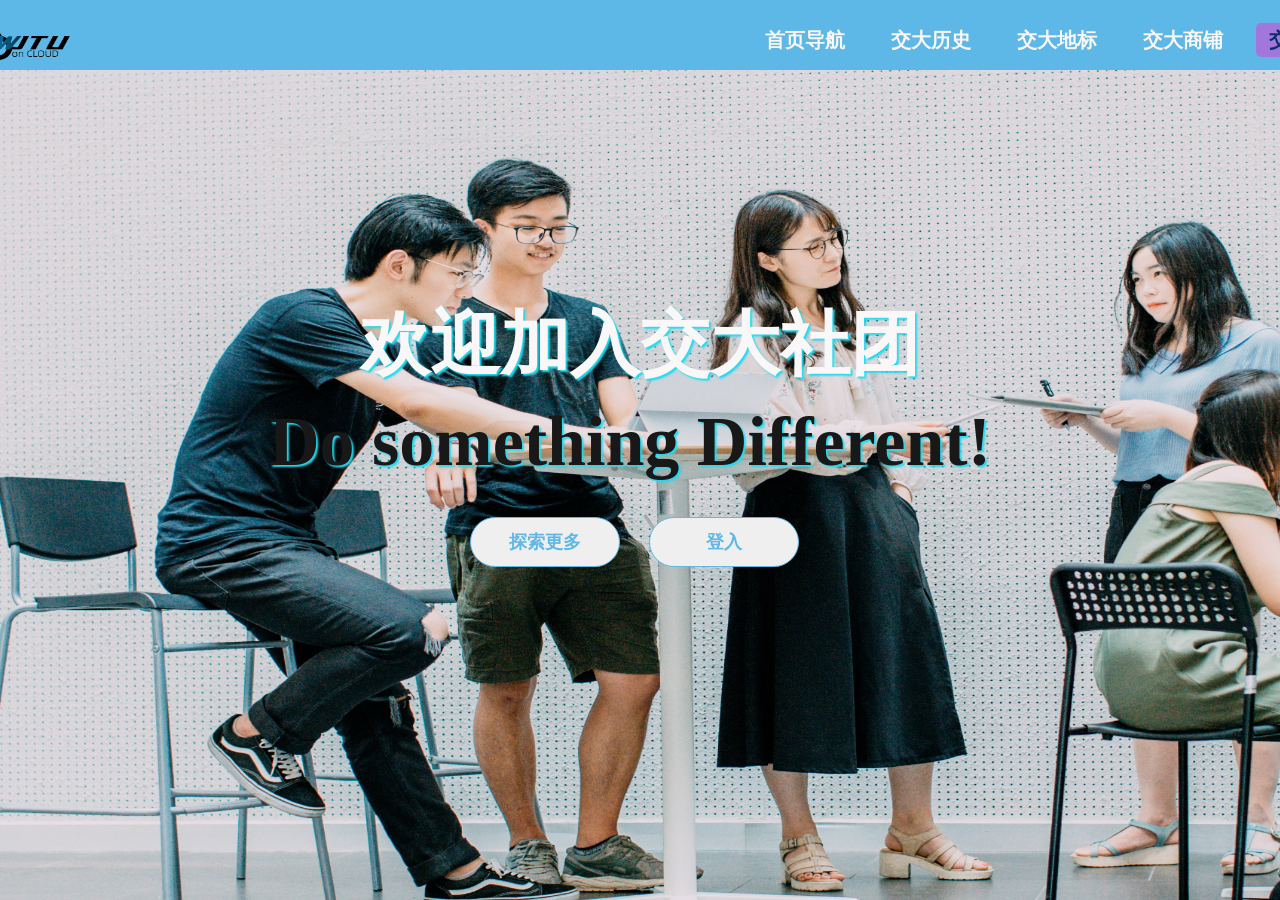
<file: 交大社团/index.html>
<!DOCTYPE html>
<html lang="zh">
<head>
  <meta charset="UTF-8">
  <title>交大社团</title>
  <link rel="stylesheet" href="./css/style.css">
</head>
  <body>
  <div class="max">
    <div class="wrapper">
      <nav class="navbar">
        <img class="logo" src="img/swjtu_logo_1.1_sm.png" alt="云上交大图标">
        <ul>
          <li><a  href="#">首页导航</a></li>
          <li><a href="#">交大历史</a></li>
          <li><a href="#">交大地标</a></li>
          <li><a href="#">交大商铺</a></li>
          <li><a class="active" href="#">交大社团</a></li>
        </ul>
      </nav>
      <div class="center">
        <h1>
          欢迎加入交大社团
        </h1>
        <h2>
          Do something Different!
        </h2>
        <div class="buttons">

          <button onclick="window.location.href=('index2.html')">

            探索更多

          </button>
          <button class="btn" onclick="window.location.href=('需要放登录界面的网页.html')">
            登入
          </button>
        </div>
      </div>
     </div>
     </div>
  </body>
</html>
</file>
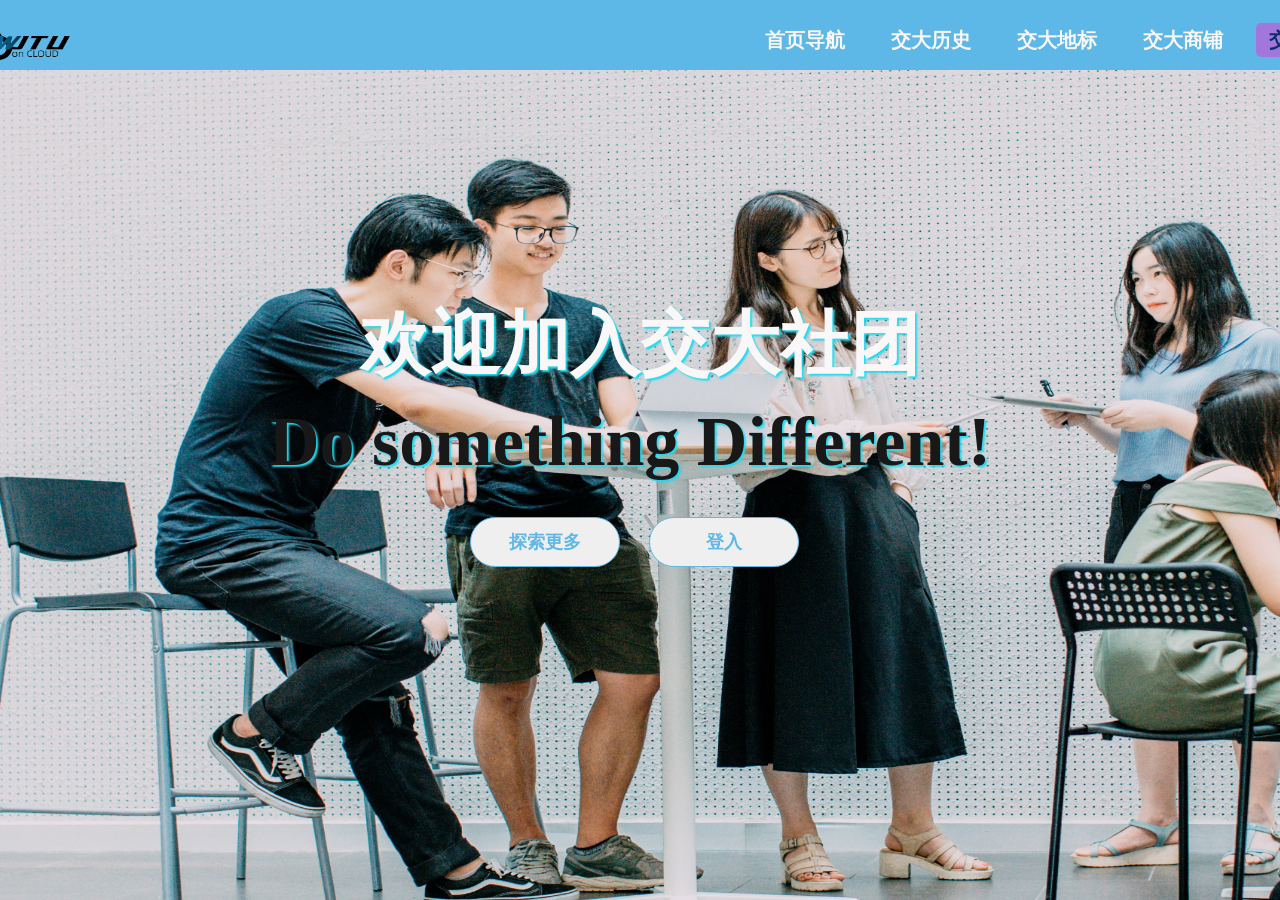
<file: 交大社团/index1.html>
<!DOCTYPE html>
<html lang="zh">
<head>
  <meta charset="UTF-8">
  <title>交大社团</title>
  <link rel="stylesheet" href="./css/style.css">
</head>
  <body>
  <div class="max">
    <div class="wrapper">
      <nav class="navbar">
        <img class="logo" src="img/swjtu_logo_1.1_sm.png" alt="云上交大图标">
        <ul>
          <li><a  href="#">首页导航</a></li>
          <li><a href="#">交大历史</a></li>
          <li><a href="#">交大地标</a></li>
          <li><a href="#">交大商铺</a></li>
          <li><a class="active" href="#">交大社团</a></li>
        </ul>
      </nav>
      <div class="center">
        <h1>
          欢迎加入交大社团
        </h1>
        <h2>
          Do something Different!
        </h2>
        <div class="buttons">

          <button onclick="window.location.href=('index2.html')">

            探索更多

          </button>
          <button class="btn" onclick="window.location.href=('登录&注册.html')">
            登入
          </button>
        </div>
      </div>
     </div>
     </div>
  </body>
</html>
</file>
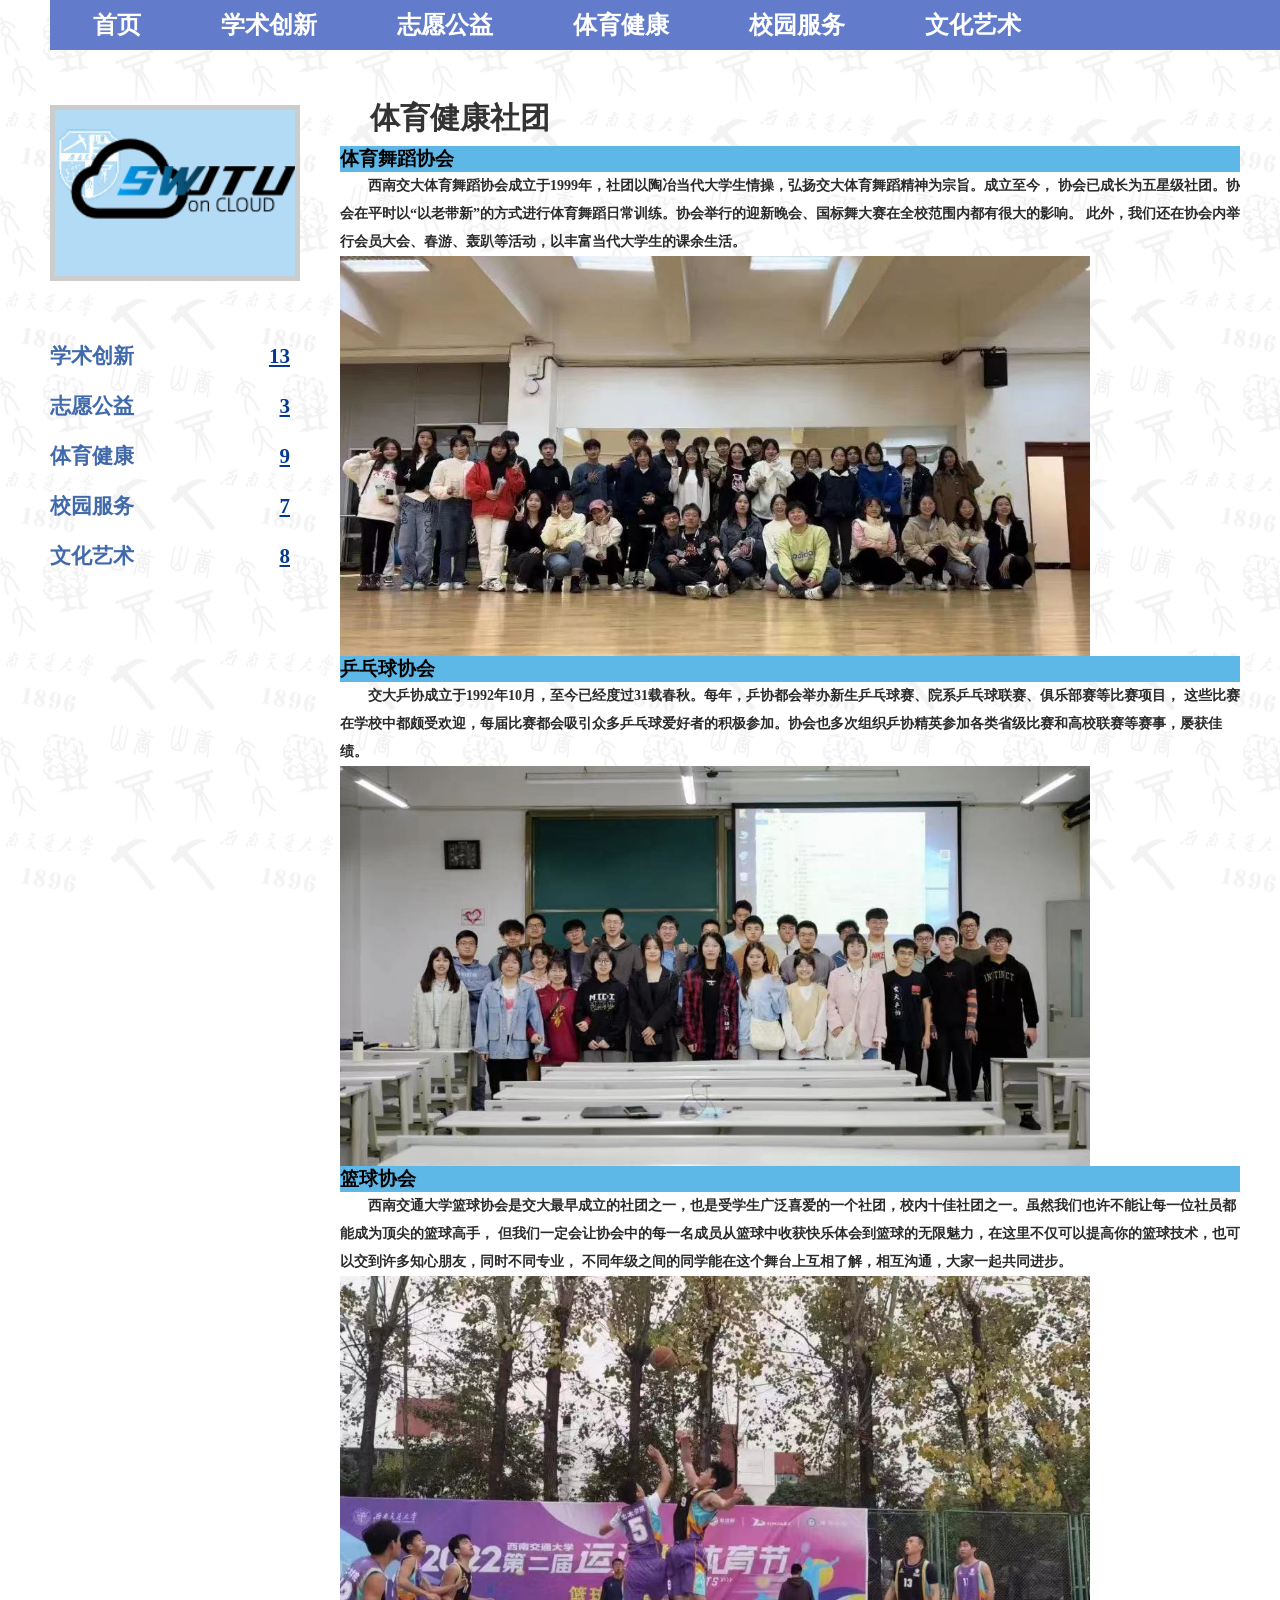
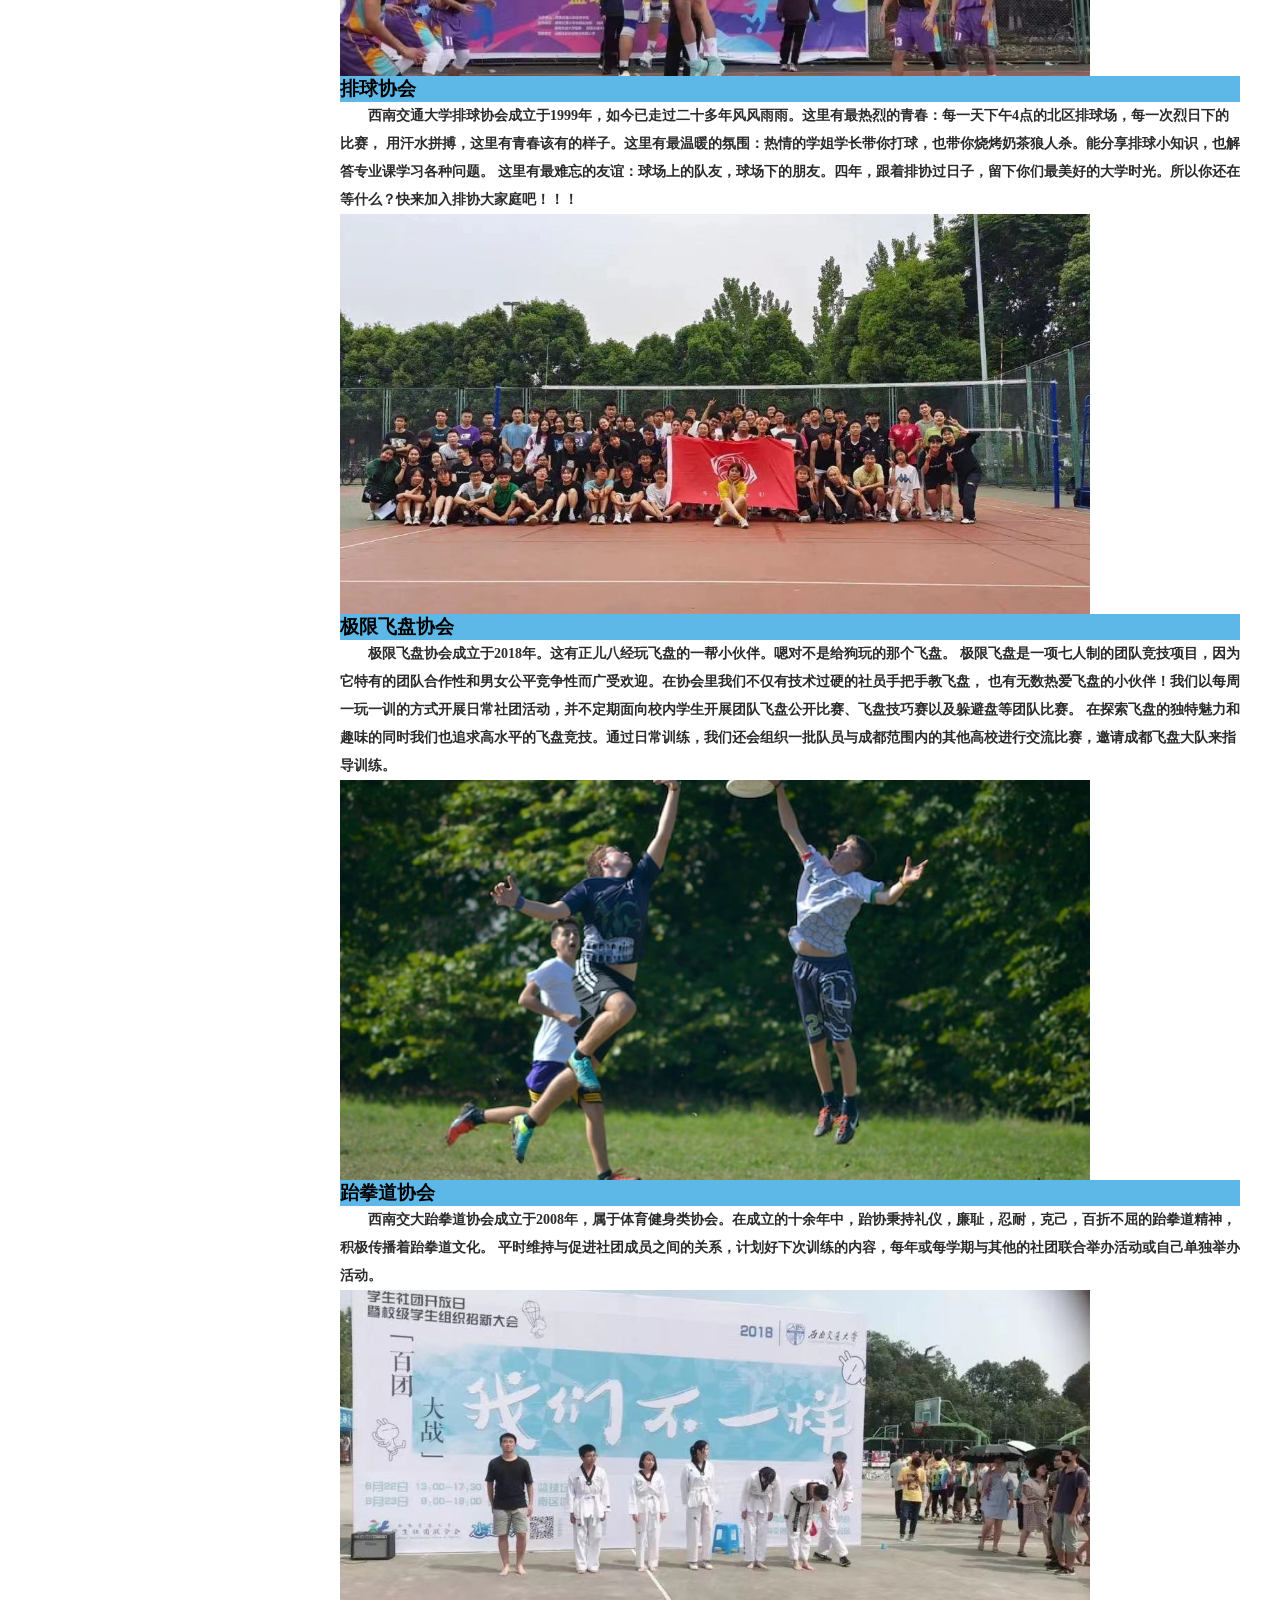
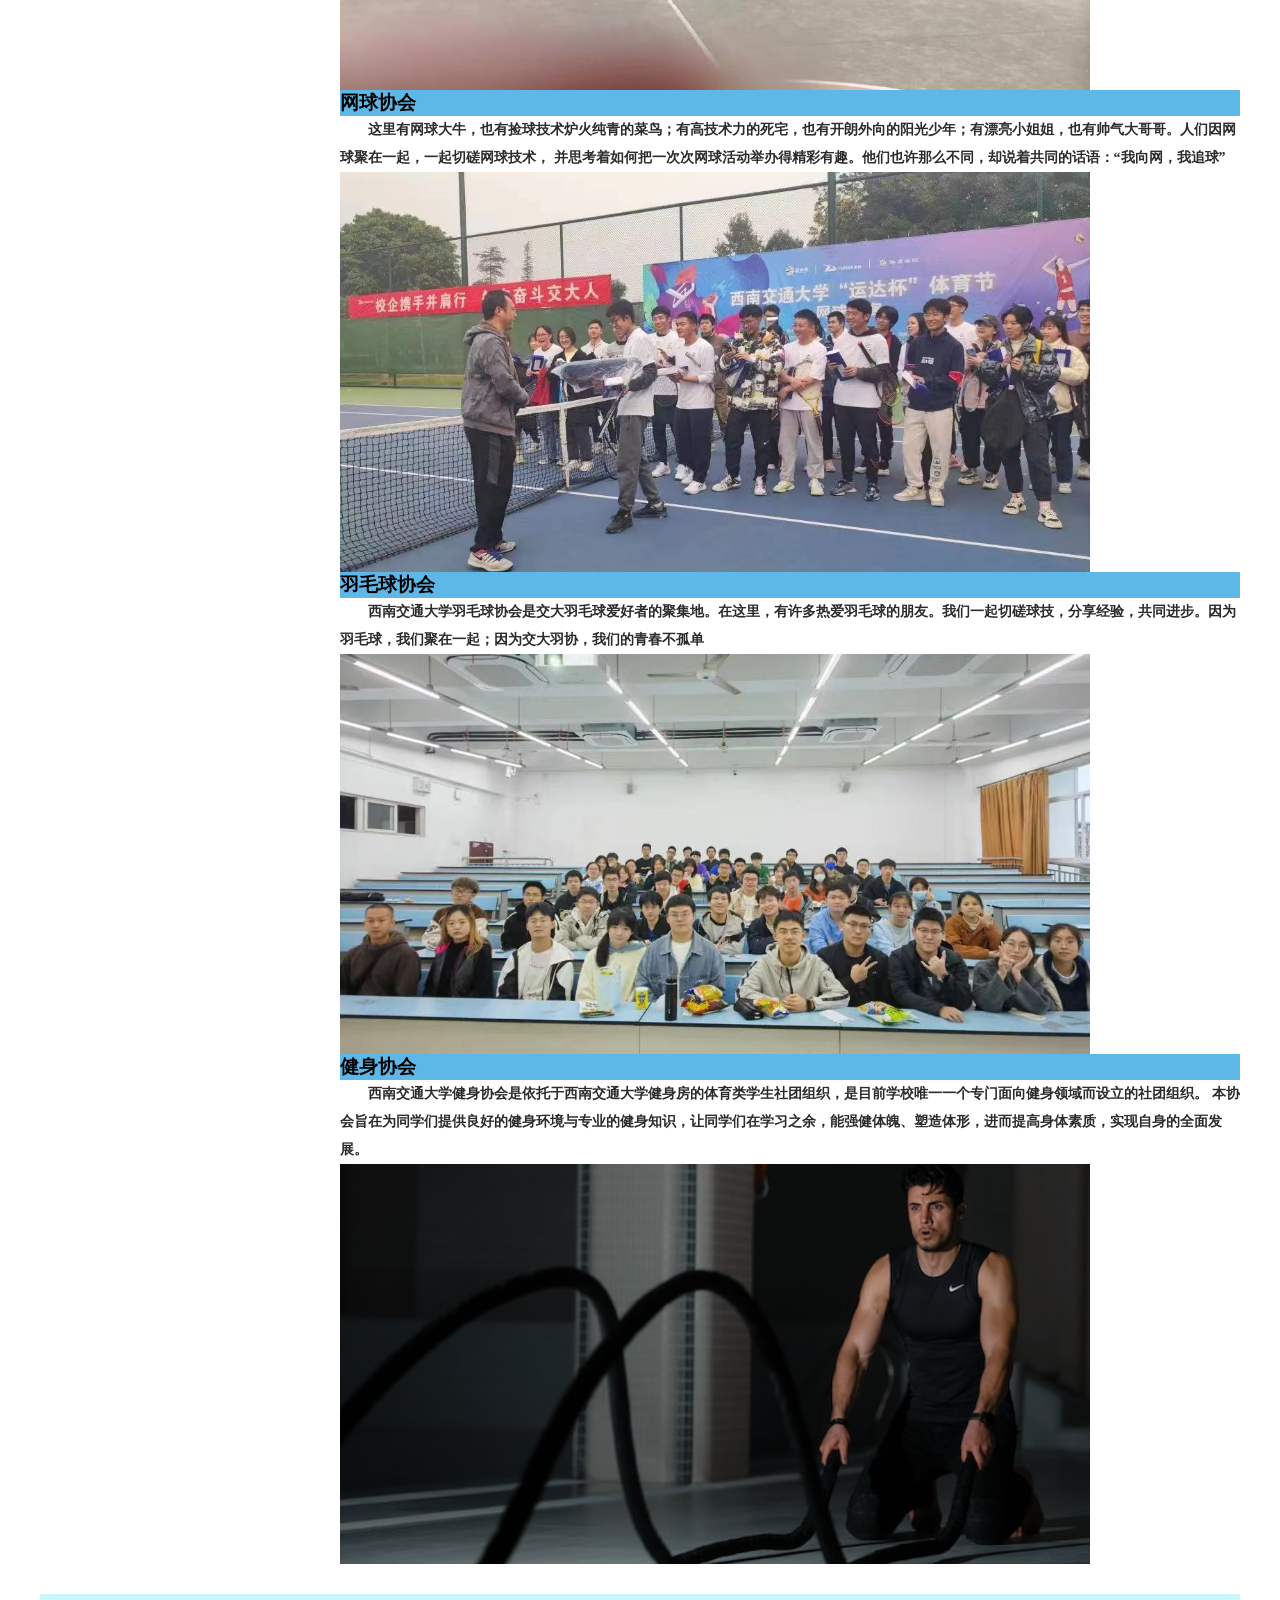
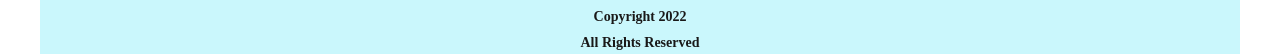
<file: 交大社团/tiyujiankang.html>
<!DOCTYPE html>
<html lang="en">
<head>
    <meta charset="UTF-8">
    <title>体育健康</title>
</head>
<body>
<link href="./css/css.css" rel="stylesheet" media="screen" type="text/css" />
<div class="con">
  <div class="head">

    <div class="nav">
      <ul>
        <li><a href="index1.html">首页 </a></li>
        <li><a href="index2.html">学术创新 </a></li>
        <li><a href="zhiyuangongyi.html">志愿公益 </a></li>
        <li><a href="tiyujiankang.html">体育健康 </a></li>
        <li><a href="xiaoyuanfuwu.html">校园服务 </a></li>
        <li><a href="wenhuayishu.html">文化艺术 </a></li>
      </ul>
    </div>
    <div class="clear"></div>
    <!------------------ end nav--------------------------->
    <div class="clear"></div>
  </div>
  <div class="clear"></div>
  <div class="main">
    <div class="left">
      <div class=" l1"><a href="#"><img src="./img/swjtu_logo_1.1_sm.png"  alt="图片"/></a></div>
      <div class="left_nav">
        <ul>
          <li><a href="index2.html">学术创新 </a><span><a href="index2.html">13 </a></span></li>
          <li><a href="zhiyuangongyi.html">志愿公益 </a><span><a href="zhiyuangongyi.html">3 </a></span></li>
          <li><a href="tiyujiankang.html">体育健康 </a><span><a href="tiyujiankang.html">9</a></span></li>
          <li><a href="xiaoyuanfuwu.html">校园服务 </a><span><a href="xiaoyuanfuwu.html">7</a></span></li>
          <li><a href="wenhuayishu.html">文化艺术 </a><span><a href="wenhuayishu.html">8</a></span></li>
        </ul>
      </div>
      <!------------------ end left_nav--------------------------->

    </div>
    <!------------------ end left--------------------------->
    <div class="right">
      <div class="right_des">
        <h1>体育健康社团</h1>
        <h3 class="pass"><strong>体育舞蹈协会</strong></h3>
        <p>西南交大体育舞蹈协会成立于1999年，社团以陶冶当代大学生情操，弘扬交大体育舞蹈精神为宗旨。成立至今，
          协会已成长为五星级社团。协会在平时以“以老带新”的方式进行体育舞蹈日常训练。协会举行的迎新晚会、国标舞大赛在全校范围内都有很大的影响。
          此外，我们还在协会内举行会员大会、春游、轰趴等活动，以丰富当代大学生的课余生活。</p>
        <div class="m10"><a href="#"><img src="./img/体育舞蹈协会.jpg"  alt="图片"/></a></div>
        <h3><strong>乒乓球协会</strong></h3>
        <p>交大乒协成立于1992年10月，至今已经度过31载春秋。每年，乒协都会举办新生乒乓球赛、院系乒乓球联赛、俱乐部赛等比赛项目，
          这些比赛在学校中都颇受欢迎，每届比赛都会吸引众多乒乓球爱好者的积极参加。协会也多次组织乒协精英参加各类省级比赛和高校联赛等赛事，屡获佳绩。</p>
        <div class="m10"><a href="#"><img src="./img/乒乓球协会.jpg"  alt="图片"/></a></div>
        <h3><strong>篮球协会</strong></h3>
        <p>西南交通大学篮球协会是交大最早成立的社团之一，也是受学生广泛喜爱的一个社团，校内十佳社团之一。虽然我们也许不能让每一位社员都能成为顶尖的篮球高手，
          但我们一定会让协会中的每一名成员从篮球中收获快乐体会到篮球的无限魅力，在这里不仅可以提高你的篮球技术，也可以交到许多知心朋友，同时不同专业，
          不同年级之间的同学能在这个舞台上互相了解，相互沟通，大家一起共同进步。</p>
        <div class="m10"><a href="#"><img src="./img/篮球协会.jpg"  alt="图片"/></a></div>
        <h3><strong>排球协会</strong></h3>
        <p>西南交通大学排球协会成立于1999年，如今已走过二十多年风风雨雨。这里有最热烈的青春：每一天下午4点的北区排球场，每一次烈日下的比赛，
          用汗水拼搏，这里有青春该有的样子。这里有最温暖的氛围：热情的学姐学长带你打球，也带你烧烤奶茶狼人杀。能分享排球小知识，也解答专业课学习各种问题。
          这里有最难忘的友谊：球场上的队友，球场下的朋友。四年，跟着排协过日子，留下你们最美好的大学时光。所以你还在等什么？快来加入排协大家庭吧！！！</p>
        <div class="m10"><a href="#"><img src="./img/排球协会.jpg"  alt="图片"/></a></div>
        <h3><strong>极限飞盘协会</strong></h3>
        <p>极限飞盘协会成立于2018年。这有正儿八经玩飞盘的一帮小伙伴。嗯对不是给狗玩的那个飞盘。
          极限飞盘是一项七人制的团队竞技项目，因为它特有的团队合作性和男女公平竞争性而广受欢迎。在协会里我们不仅有技术过硬的社员手把手教飞盘，
          也有无数热爱飞盘的小伙伴！我们以每周一玩一训的方式开展日常社团活动，并不定期面向校内学生开展团队飞盘公开比赛、飞盘技巧赛以及躲避盘等团队比赛。
          在探索飞盘的独特魅力和趣味的同时我们也追求高水平的飞盘竞技。通过日常训练，我们还会组织一批队员与成都范围内的其他高校进行交流比赛，邀请成都飞盘大队来指导训练。</p>
        <div class="m10"><a href="#"><img src="./img/极限飞盘协会.jpg"  alt="图片"/></a></div>
        <h3><strong>跆拳道协会</strong></h3>
        <p>西南交大跆拳道协会成立于2008年，属于体育健身类协会。在成立的十余年中，跆协秉持礼仪，廉耻，忍耐，克己，百折不屈的跆拳道精神，积极传播着跆拳道文化。
          平时维持与促进社团成员之间的关系，计划好下次训练的内容，每年或每学期与其他的社团联合举办活动或自己单独举办活动。</p>
        <div class="m10"><a href="#"><img src="./img/跆拳道协会.jpg"  alt="图片"/></a></div>
        <h3><strong>网球协会</strong></h3>
        <p>这里有网球大牛，也有捡球技术炉火纯青的菜鸟；有高技术力的死宅，也有开朗外向的阳光少年；有漂亮小姐姐，也有帅气大哥哥。人们因网球聚在一起，一起切磋网球技术，
          并思考着如何把一次次网球活动举办得精彩有趣。他们也许那么不同，却说着共同的话语：“我向网，我追球”</p>
        <div class="m10"><a href="#"><img src="./img/网球协会.jpg"  alt="图片"/></a></div>
        <h3><strong>羽毛球协会</strong></h3>
        <p>西南交通大学羽毛球协会是交大羽毛球爱好者的聚集地。在这里，有许多热爱羽毛球的朋友。我们一起切磋球技，分享经验，共同进步。因为羽毛球，我们聚在一起；因为交大羽协，我们的青春不孤单</p>
        <div class="m10"><a href="#"><img src="./img/羽毛球协会.jpg"  alt="图片"/></a></div>
        <h3><strong>健身协会</strong></h3>
        <p>西南交通大学健身协会是依托于西南交通大学健身房的体育类学生社团组织，是目前学校唯一一个专门面向健身领域而设立的社团组织。
          本协会旨在为同学们提供良好的健身环境与专业的健身知识，让同学们在学习之余，能强健体魄、塑造体形，进而提高身体素质，实现自身的全面发展。</p>
        <div class="m10"><a href="#"><img src="./img/健身协会.jpg"  alt="图片"/></a></div>


      </div>
      <!------------------ end article_nav--------------------------->
    </div>
    <!------------------ end right--------------------------->
    <div class="clear"></div>
  </div>
  <!------------------ end main--------------------------->
  <div class="clear"></div>
  <div class="foot">
    <p>Copyright 2022</p>
    <p>All Rights Reserved</p>
  </div>
</div>
</body>
</html>
</file>
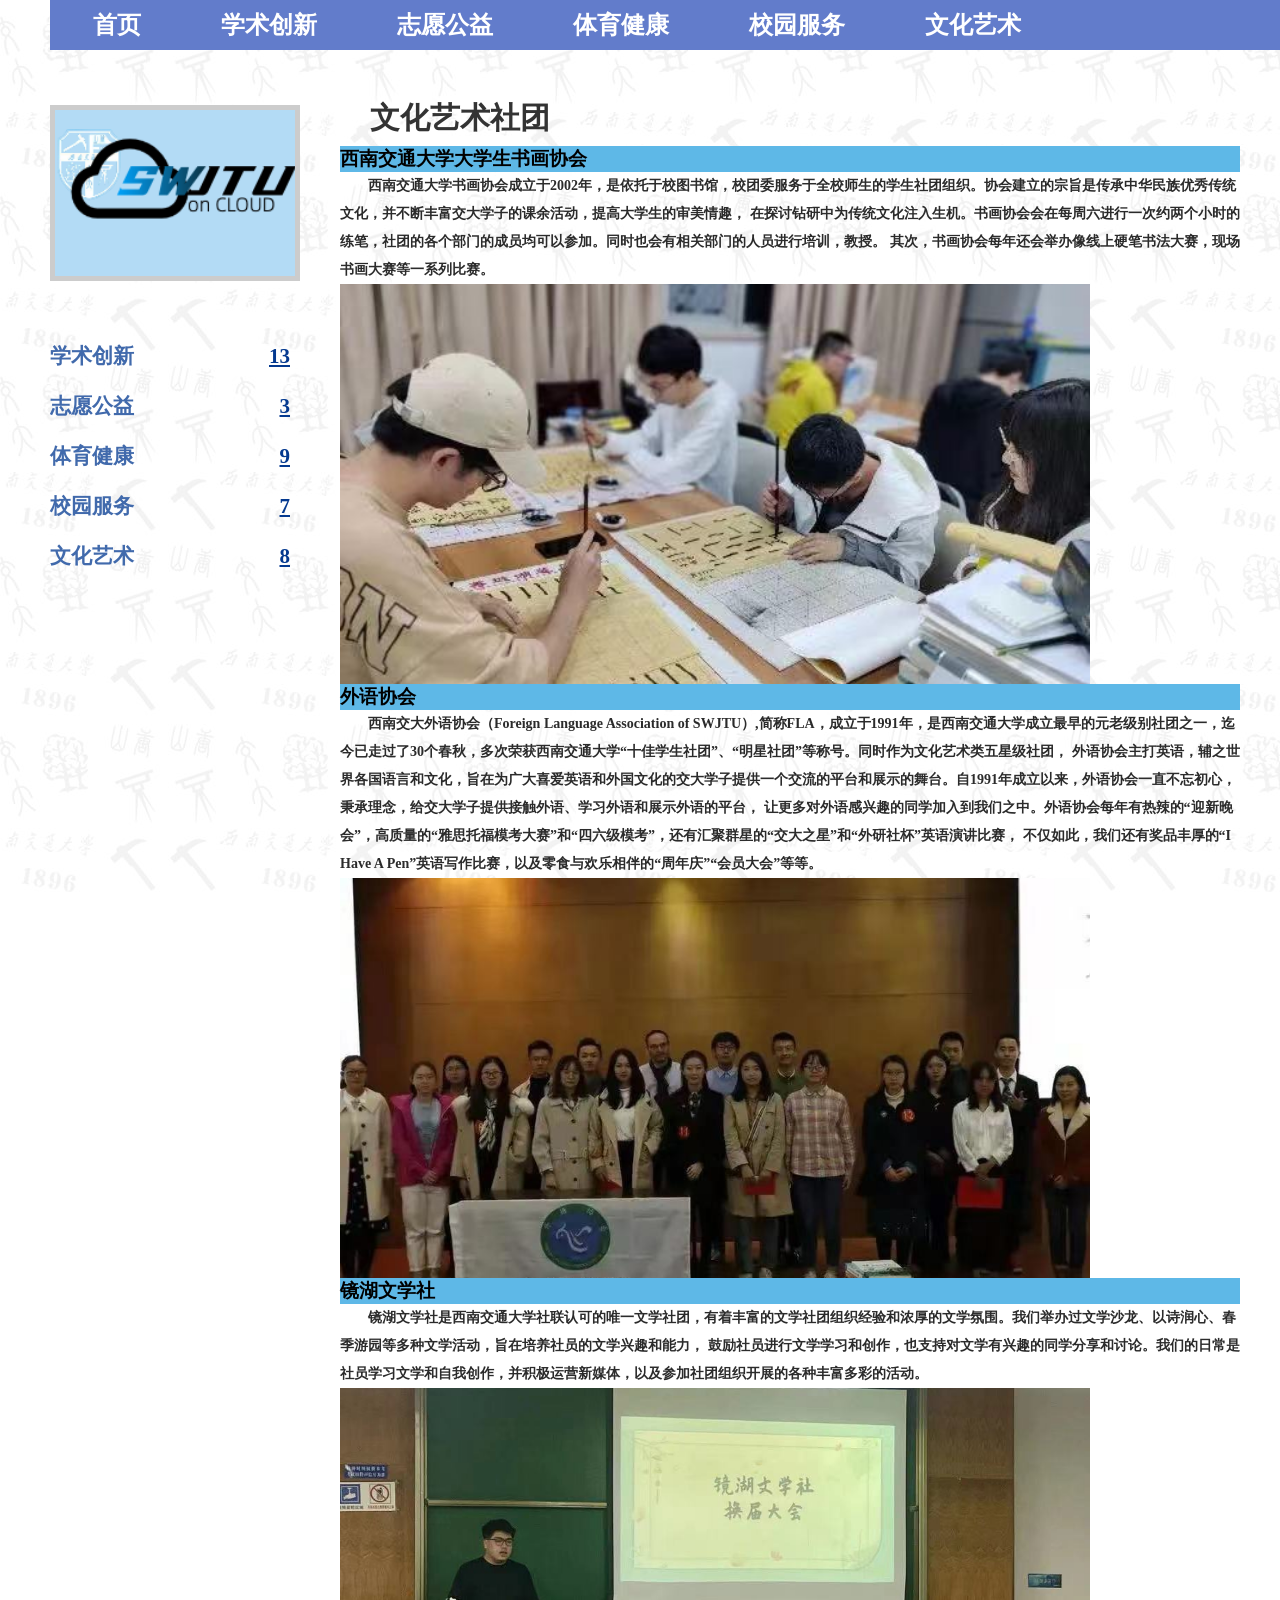
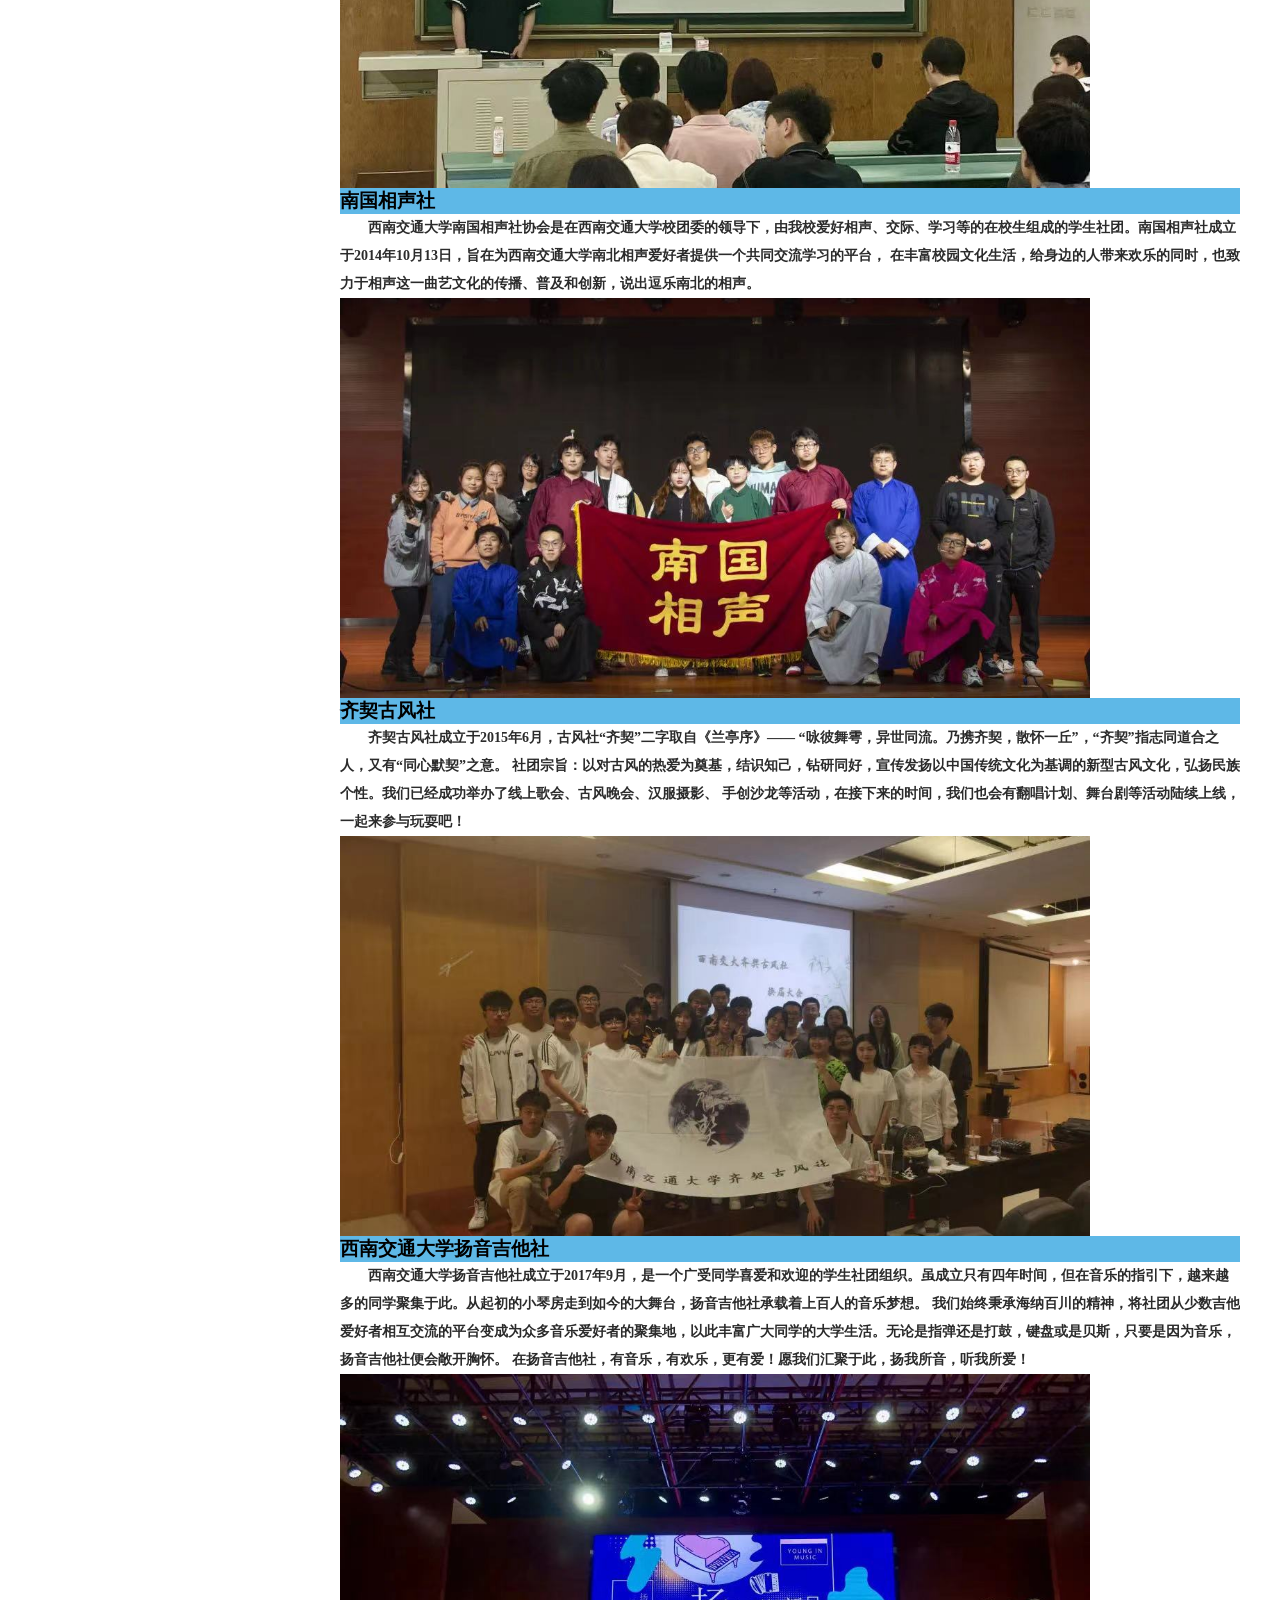
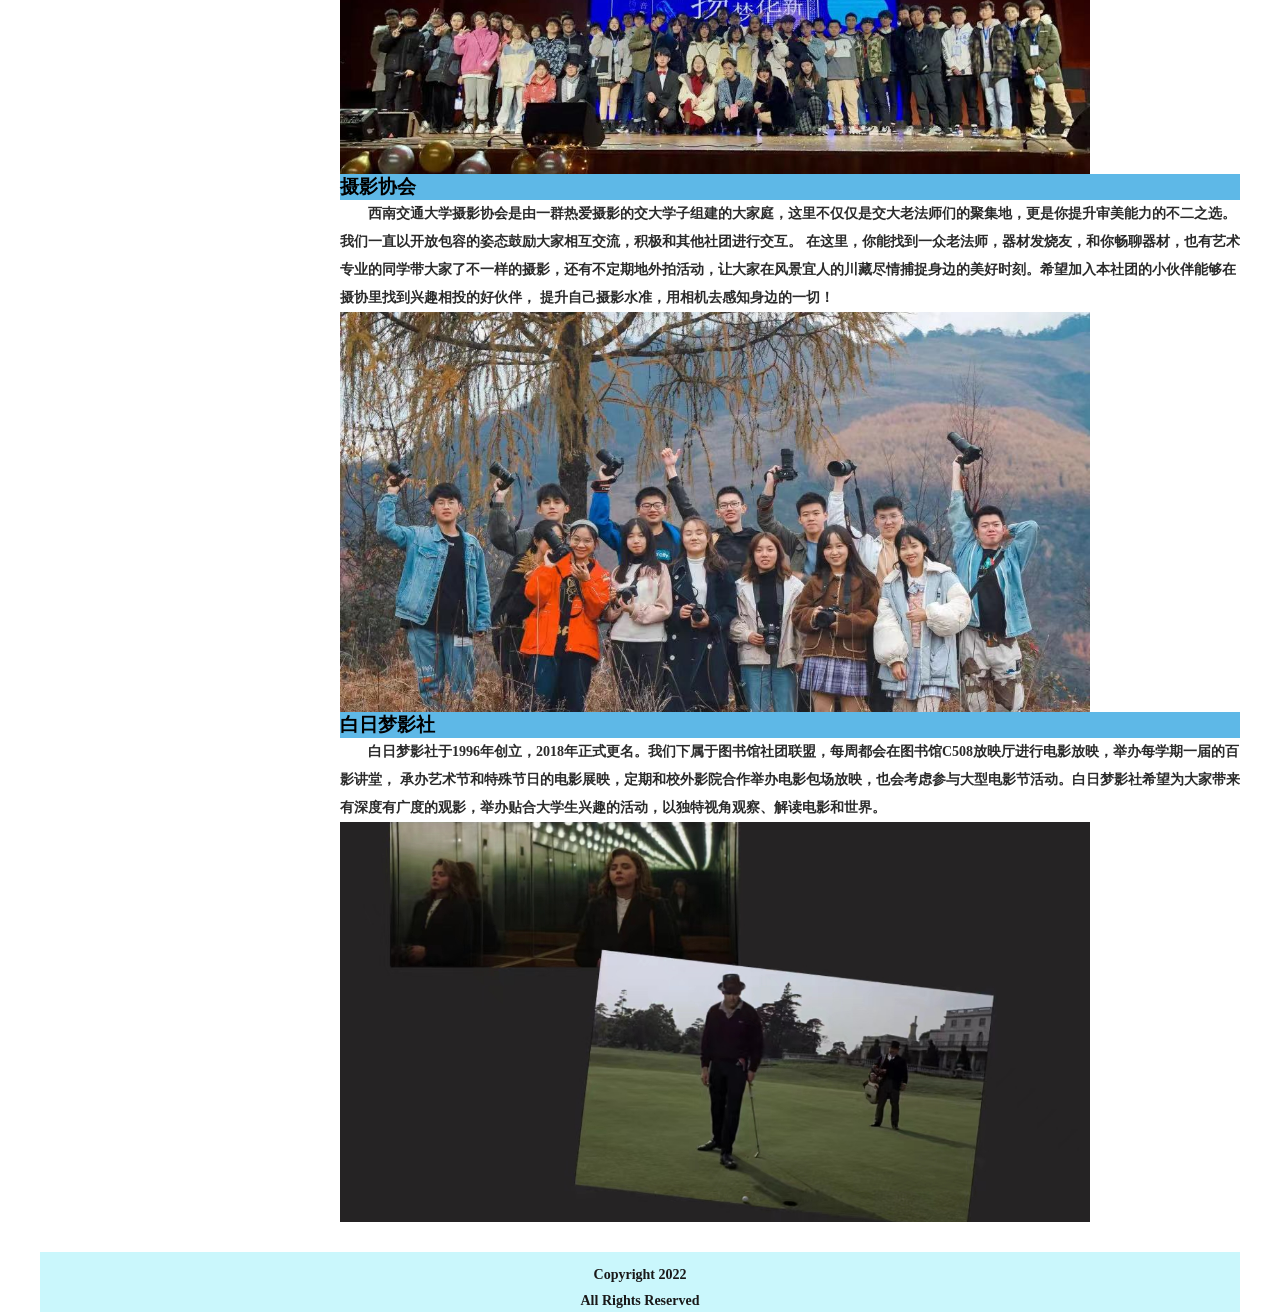
<file: 交大社团/wenhuayishu.html>
<!DOCTYPE html>
<html lang="en">
<head>
    <meta charset="UTF-8">
    <title>文化艺术</title>
</head>
<body>
<link href="./css/css.css" rel="stylesheet" media="screen" type="text/css" />
<div class="con">
  <div class="head">

    <div class="nav">
      <ul>
        <li><a href="index1.html">首页 </a></li>
        <li><a href="index2.html">学术创新 </a></li>
        <li><a href="zhiyuangongyi.html">志愿公益 </a></li>
        <li><a href="tiyujiankang.html">体育健康 </a></li>
        <li><a href="xiaoyuanfuwu.html">校园服务 </a></li>
        <li><a href="wenhuayishu.html">文化艺术 </a></li>
      </ul>
    </div>
    <div class="clear"></div>
    <!------------------ end nav--------------------------->
    <div class="clear"></div>
  </div>
  <div class="clear"></div>
  <div class="main">
    <div class="left">
      <div class=" l1"><a href="#"><img src="./img/swjtu_logo_1.1_sm.png"  alt="图片"/></a></div>
      <div class="left_nav">
        <ul>
          <li><a href="index2.html">学术创新 </a><span><a href="index2.html">13 </a></span></li>
          <li><a href="zhiyuangongyi.html">志愿公益 </a><span><a href="zhiyuangongyi.html">3 </a></span></li>
          <li><a href="tiyujiankang.html">体育健康 </a><span><a href="tiyujiankang.html">9</a></span></li>
          <li><a href="xiaoyuanfuwu.html">校园服务 </a><span><a href="xiaoyuanfuwu.html">7</a></span></li>
          <li><a href="wenhuayishu.html">文化艺术 </a><span><a href="wenhuayishu.html">8</a></span></li>
        </ul>
      </div>
      <!------------------ end left_nav--------------------------->

    </div>
    <!------------------ end left--------------------------->
    <div class="right">
      <div class="right_des">
        <h1>文化艺术社团</h1>
        <h3 class="pass"><strong>西南交通大学大学生书画协会</strong></h3>
        <p>西南交通大学书画协会成立于2002年，是依托于校图书馆，校团委服务于全校师生的学生社团组织。协会建立的宗旨是传承中华民族优秀传统文化，并不断丰富交大学子的课余活动，提高大学生的审美情趣，
          在探讨钻研中为传统文化注入生机。书画协会会在每周六进行一次约两个小时的练笔，社团的各个部门的成员均可以参加。同时也会有相关部门的人员进行培训，教授。
          其次，书画协会每年还会举办像线上硬笔书法大赛，现场书画大赛等一系列比赛。</p>
        <div class="m10"><a href="#"><img src="./img/西南交通大学大学生书画协会.jpg"  alt="图片"/></a></div>
        <h3><strong>外语协会</strong></h3>
        <p>西南交大外语协会（Foreign Language Association of SWJTU）,简称FLA，成立于1991年，是西南交通大学成立最早的元老级别社团之一，迄今已走过了30个春秋，多次荣获西南交通大学“十佳学生社团”、“明星社团”等称号。同时作为文化艺术类五星级社团，
          外语协会主打英语，辅之世界各国语言和文化，旨在为广大喜爱英语和外国文化的交大学子提供一个交流的平台和展示的舞台。自1991年成立以来，外语协会一直不忘初心，秉承理念，给交大学子提供接触外语、学习外语和展示外语的平台，
          让更多对外语感兴趣的同学加入到我们之中。外语协会每年有热辣的“迎新晚会”，高质量的“雅思托福模考大赛”和“四六级模考”，还有汇聚群星的“交大之星”和“外研社杯”英语演讲比赛，
          不仅如此，我们还有奖品丰厚的“I Have A Pen”英语写作比赛，以及零食与欢乐相伴的“周年庆”“会员大会”等等。</p>
        <div class="m10"><a href="#"><img src="./img/外语协会.jpg"  alt="图片"/></a></div>
        <h3><strong>镜湖文学社</strong></h3>
        <p>镜湖文学社是西南交通大学社联认可的唯一文学社团，有着丰富的文学社团组织经验和浓厚的文学氛围。我们举办过文学沙龙、以诗润心、春季游园等多种文学活动，旨在培养社员的文学兴趣和能力，
          鼓励社员进行文学学习和创作，也支持对文学有兴趣的同学分享和讨论。我们的日常是社员学习文学和自我创作，并积极运营新媒体，以及参加社团组织开展的各种丰富多彩的活动。</p>
        <div class="m10"><a href="#"><img src="./img/镜湖文学社.jpg"  alt="图片"/></a></div>
        <h3><strong>南国相声社</strong></h3>
        <p>西南交通大学南国相声社协会是在西南交通大学校团委的领导下，由我校爱好相声、交际、学习等的在校生组成的学生社团。南国相声社成立于2014年10月13日，旨在为西南交通大学南北相声爱好者提供一个共同交流学习的平台，
          在丰富校园文化生活，给身边的人带来欢乐的同时，也致力于相声这一曲艺文化的传播、普及和创新，说出逗乐南北的相声。</p>
        <div class="m10"><a href="#"><img src="./img/南国相声社.jpg"  alt="图片"/></a></div>
        <h3><strong>齐契古风社</strong></h3>
        <p>齐契古风社成立于2015年6月，古风社“齐契”二字取自《兰亭序》—— “咏彼舞雩，异世同流。乃携齐契，散怀一丘”，“齐契”指志同道合之人，又有“同心默契”之意。
          社团宗旨：以对古风的热爱为奠基，结识知己，钻研同好，宣传发扬以中国传统文化为基调的新型古风文化，弘扬民族个性。我们已经成功举办了线上歌会、古风晚会、汉服摄影、
          手创沙龙等活动，在接下来的时间，我们也会有翻唱计划、舞台剧等活动陆续上线，一起来参与玩耍吧！</p>
        <div class="m10"><a href="#"><img src="./img/齐契古风社.jpg"  alt="图片"/></a></div>
        <h3><strong>西南交通大学扬音吉他社</strong></h3>
        <p>西南交通大学扬音吉他社成立于2017年9月，是一个广受同学喜爱和欢迎的学生社团组织。虽成立只有四年时间，但在音乐的指引下，越来越多的同学聚集于此。从起初的小琴房走到如今的大舞台，扬音吉他社承载着上百人的音乐梦想。
          我们始终秉承海纳百川的精神，将社团从少数吉他爱好者相互交流的平台变成为众多音乐爱好者的聚集地，以此丰富广大同学的大学生活。无论是指弹还是打鼓，键盘或是贝斯，只要是因为音乐，扬音吉他社便会敞开胸怀。
          在扬音吉他社，有音乐，有欢乐，更有爱！愿我们汇聚于此，扬我所音，听我所爱！</p>
        <div class="m10"><a href="#"><img src="./img/西南交通大学扬音吉他社.jpg"  alt="图片"/></a></div>
        <h3><strong>摄影协会</strong></h3>
        <p>西南交通大学摄影协会是由一群热爱摄影的交大学子组建的大家庭，这里不仅仅是交大老法师们的聚集地，更是你提升审美能力的不二之选。我们一直以开放包容的姿态鼓励大家相互交流，积极和其他社团进行交互。
          在这里，你能找到一众老法师，器材发烧友，和你畅聊器材，也有艺术专业的同学带大家了不一样的摄影，还有不定期地外拍活动，让大家在风景宜人的川藏尽情捕捉身边的美好时刻。希望加入本社团的小伙伴能够在摄协里找到兴趣相投的好伙伴，
          提升自己摄影水准，用相机去感知身边的一切！</p>
        <div class="m10"><a href="#"><img src="./img/摄影协会.jpg"  alt="图片"/></a></div>
        <h3><strong>白日梦影社</strong></h3>
        <p>白日梦影社于1996年创立，2018年正式更名。我们下属于图书馆社团联盟，每周都会在图书馆C508放映厅进行电影放映，举办每学期一届的百影讲堂，
          承办艺术节和特殊节日的电影展映，定期和校外影院合作举办电影包场放映，也会考虑参与大型电影节活动。白日梦影社希望为大家带来有深度有广度的观影，举办贴合大学生兴趣的活动，以独特视角观察、解读电影和世界。</p>
        <div class="m10"><a href="#"><img src="./img/白日梦影社.jpg"  alt="图片"/></a></div>

      </div>
      <!------------------ end article_nav--------------------------->
    </div>
    <!------------------ end right--------------------------->
    <div class="clear"></div>
  </div>
  <!------------------ end main--------------------------->
  <div class="clear"></div>
  <div class="foot">
    <p>Copyright 2022</p>
    <p>All Rights Reserved</p>
  </div>
</div>
</body>
</html>
</file>
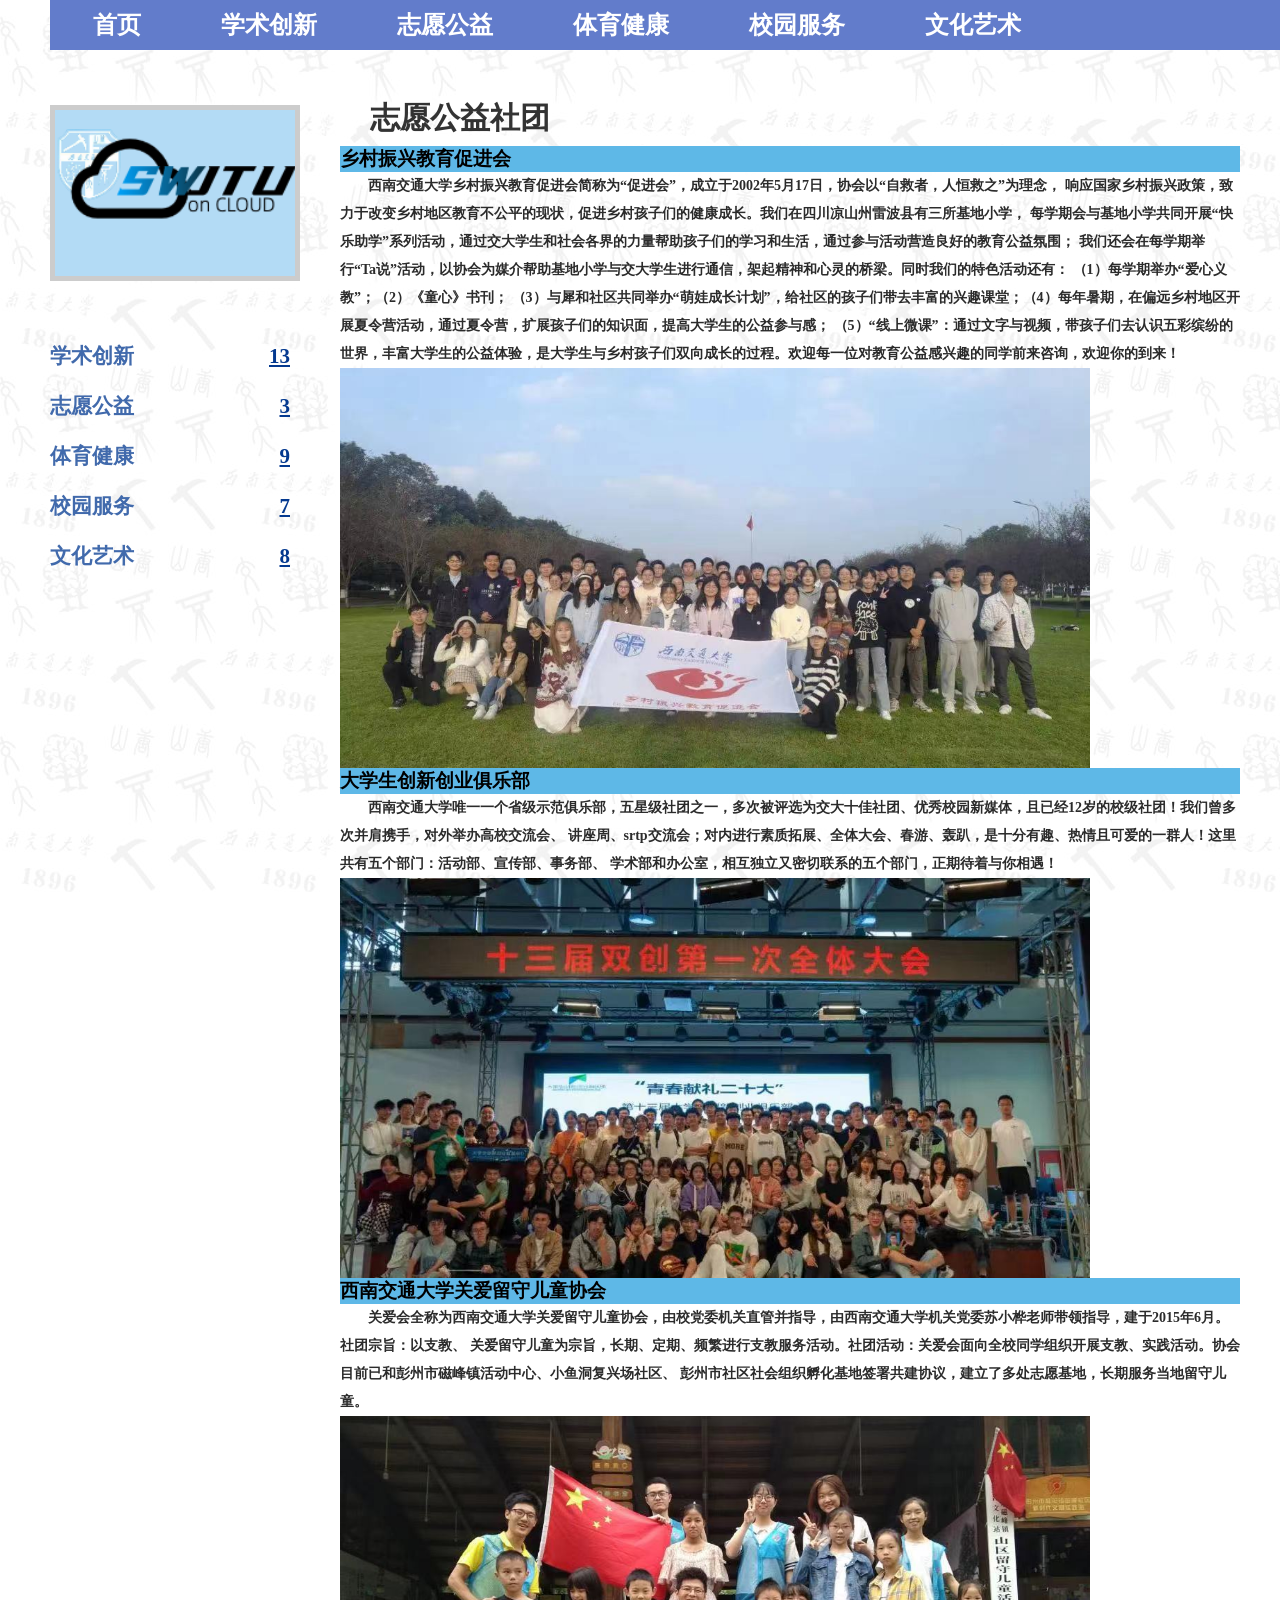
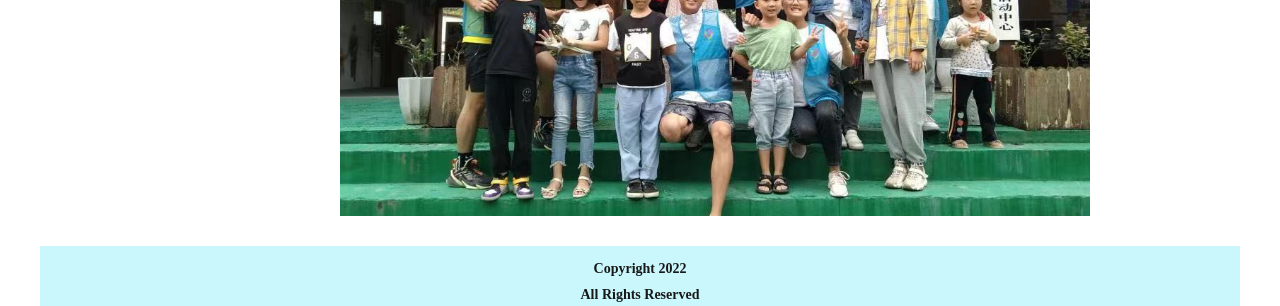
<file: 交大社团/zhiyuangongyi.html>
<!DOCTYPE html>
<html lang="en">
<head>
    <meta charset="UTF-8">
    <title>志愿公益</title>
</head>
<body>
<link href="./css/css.css" rel="stylesheet" media="screen" type="text/css" />
<div class="con">
  <div class="head">

    <div class="nav">
      <ul>
        <li><a href="index1.html">首页 </a></li>
        <li><a href="index2.html">学术创新 </a></li>
        <li><a href="zhiyuangongyi.html">志愿公益 </a></li>
        <li><a href="tiyujiankang.html">体育健康 </a></li>
        <li><a href="xiaoyuanfuwu.html">校园服务 </a></li>
        <li><a href="wenhuayishu.html">文化艺术 </a></li>
      </ul>
    </div>
    <div class="clear"></div>
    <!------------------ end nav--------------------------->
    <div class="clear"></div>
  </div>
  <div class="clear"></div>
  <div class="main">
    <div class="left">
      <div class=" l1"><a href="#"><img src="./img/swjtu_logo_1.1_sm.png"  alt="图片"/></a></div>
      <div class="left_nav">
        <ul>
          <li><a href="index2.html">学术创新 </a><span><a href="index2.html">13 </a></span></li>
          <li><a href="zhiyuangongyi.html">志愿公益 </a><span><a href="zhiyuangongyi.html">3 </a></span></li>
          <li><a href="tiyujiankang.html">体育健康 </a><span><a href="tiyujiankang.html">9</a></span></li>
          <li><a href="xiaoyuanfuwu.html">校园服务 </a><span><a href="xiaoyuanfuwu.html">7</a></span></li>
          <li><a href="wenhuayishu.html">文化艺术 </a><span><a href="wenhuayishu.html">8</a></span></li>
        </ul>
      </div>
      <!------------------ end left_nav--------------------------->

    </div>
    <!------------------ end left--------------------------->
    <div class="right">
      <div class="right_des">
        <h1>志愿公益社团</h1>
        <h3 class="pass"><strong>乡村振兴教育促进会</strong></h3>
        <p>西南交通大学乡村振兴教育促进会简称为“促进会”，成立于2002年5月17日，协会以“自救者，人恒救之”为理念，
          响应国家乡村振兴政策，致力于改变乡村地区教育不公平的现状，促进乡村孩子们的健康成长。我们在四川凉山州雷波县有三所基地小学，
          每学期会与基地小学共同开展“快乐助学”系列活动，通过交大学生和社会各界的力量帮助孩子们的学习和生活，通过参与活动营造良好的教育公益氛围；
          我们还会在每学期举行“Ta说”活动，以协会为媒介帮助基地小学与交大学生进行通信，架起精神和心灵的桥梁。同时我们的特色活动还有： （1）每学期举办“爱心义教”；（2）《童心》书刊；
          （3）与犀和社区共同举办“萌娃成长计划”，给社区的孩子们带去丰富的兴趣课堂；（4）每年暑期，在偏远乡村地区开展夏令营活动，通过夏令营，扩展孩子们的知识面，提高大学生的公益参与感；
          （5）“线上微课”：通过文字与视频，带孩子们去认识五彩缤纷的世界，丰富大学生的公益体验，是大学生与乡村孩子们双向成长的过程。欢迎每一位对教育公益感兴趣的同学前来咨询，欢迎你的到来！
        </p>
        <div class="m10"><a href="#"><img src="./img/乡村振兴教育促进会.jpg"  alt="图片"/></a></div>
        <h3><strong>大学生创新创业俱乐部</strong></h3>
        <p>西南交通大学唯一一个省级示范俱乐部，五星级社团之一，多次被评选为交大十佳社团、优秀校园新媒体，且已经12岁的校级社团！我们曾多次并肩携手，对外举办高校交流会、
          讲座周、srtp交流会；对内进行素质拓展、全体大会、春游、轰趴，是十分有趣、热情且可爱的一群人！这里共有五个部门：活动部、宣传部、事务部、
          学术部和办公室，相互独立又密切联系的五个部门，正期待着与你相遇！</p>
        <div class="m10"><a href="#"><img src="./img/大学生创新创业俱乐部.jpg"  alt="图片"/></a></div>
        <h3><strong>西南交通大学关爱留守儿童协会</strong></h3>
        <p>关爱会全称为西南交通大学关爱留守儿童协会，由校党委机关直管并指导，由西南交通大学机关党委苏小桦老师带领指导，建于2015年6月。社团宗旨：以支教、
          关爱留守儿童为宗旨，长期、定期、频繁进行支教服务活动。社团活动：关爱会面向全校同学组织开展支教、实践活动。协会目前已和彭州市磁峰镇活动中心、小鱼洞复兴场社区、
          彭州市社区社会组织孵化基地签署共建协议，建立了多处志愿基地，长期服务当地留守儿童。</p>
        <div class="m10"><a href="#"><img src="./img/西南交通大学关爱留守儿童协会.jpg"  alt="图片"/></a></div>


      </div>
      <!------------------ end article_nav--------------------------->
    </div>
    <!------------------ end right--------------------------->
    <div class="clear"></div>
  </div>
  <!------------------ end main--------------------------->
  <div class="clear"></div>
  <div class="foot">
    <p>Copyright 2022</p>
    <p>All Rights Reserved</p>
  </div>
</div>
</body>
</html>
</file>
<file: 交大社团/css/style.css>
@charset"UTF-8"; /*! HTML5 Boilerplate v8.0.0 | MIT License | https://html5boilerplate.com/ */

/* style.css 2.1.0 | MIT License | https://github.com/h5bp/main.css#readme */
/*

/* ==========================================================================
   Base styles: opinionated defaults
   ========================================================================== */
* {
  padding: 0;
  margin: 0;
}
p{
  font-weight:bold ;
}
.max{
  display:flex;
  flex-direction: column;
  align-items: center;

}
.wrapper{
  background: url('../img/background2.jpg') no-repeat ;
  background-size:2000px 1000px;
  height: 100vh;
   width: 1500px;
  margin: auto;
  flex-direction: column;
  align-items: center;
}
.navbar {
  height: 70px;
  width: 100%;
  background: rgb(94, 184, 231);
  font-weight:bold;
}
.logo{
  width:150px;
  height:60px;
  padding:10px 40px;
}
.navbar ul{
  float:right;
  margin-right: 20px;
}
.navbar ul li{
  list-style:none;
  margin:0 8px;
  display:inline-block;
  line-height: 80px;
}
.navbar ul li a{
  text-decoration: none;
  color: #f9f7f7;
  font-size: 20px;
  padding:6px 13px;
}
.navbar ul li a.active,
.navbar ul li a:hover{
  background: #a277dc;
  border-radius:5px;
  color: #0c2e6a;
  transition:0.5s;
}
.wrapper,.center{
  position:absolute;
  top:50%;
  left:50%;
  transform:translate(-50%,-50%);
  user-select: none;
}
.center h1{
  color: rgb(249, 247, 247);
  font-size: 70px;
  font-weight: bold;
  width:900px;
  text-align:center;
  text-shadow: 2px 2px 2px #22dbf0;
}
.center h2{
  color: #191818;
  font-size: 70px;
  font-weight: bold;
  width:880px;
  margin-top:10px;
  text-align:center;
  text-shadow: 2px 2px 2px #22dbf0;
}
.center .buttons{
  margin:35px 280px;
}
.buttons button{
  height:50px;
  width:150px;
  font-size:18px;
  font-weight:bold;
  color: rgb(94, 184, 231);
  border:1px solid #5eb8e7;
  outline:none;
  cursor:pointer;
  border-radius:25px;
  transition:0.5s;
}
.buttons .btn{
  margin-left:25px;
}
.buttons button:hover{
  background: rgb(94, 108, 231);
  color: black;
}
.passage{
  background: url("../img/background3.jpg");
  font-size:18px;
  font-weight:bold;
  color: rgb(94, 184, 231);
  background-size:2000px 1000px;
  height: 100vh;
  width: 1500px;
  align-items: center;
  flex-direction: column;
  margin: auto;
}
.passage h1{
  line-height: 80px;
  margin: auto;
}
</file>
<file: 交大社团/css/css.css>
@charset "utf-8";

/* CSS Document */
/* -------------------common css -------------------------------*/
*{ margin:0;
    padding:0;
}
.clear{ clear:both;
}
.fl {
    float:left;
}
.fr {
    float:right;
}
.m10
{ border:none;
    width:750px;
    height:400px ;
}
img{
    object-fit: cover;
    width:750px;
    height: 400px;
}
@keyframes slidein {
  from {
    margin-left: 100%;
    width: 300%;
  }

  to {
    margin-left: 0;
    width: 100%;
  }
}
h3{
    background-color: #5eb8e7;
}
a {
    text-decoration:none;
}
a:hover{ text-decoration:underline;
}
li{
    list-style-type:none;
}
.ofh{
    overflow:hidden;
}
.center{
    text-align:center
}
.tl{
    text-align:left;
}
.tr{
    text-align:right;
}

body{
    background:url('../img/background3.jpg') top center fixed ;
}
.con{
    width:1200px;
    height:auto; overflow:hidden;
    min-height:500px; margin:auto;
}


/*-------------head--------------*/
.head{
    width:1200px; height:60px;
    padding-top:0; margin:auto;
}
.logo{
    float:left;
}
/*-------------nav--------------*/
.nav{
    width:1500px; height:50px;
    margin-top:0; margin-left:10px;
    float:left;
    background-color: #627ccb;
    position: fixed;
}
.nav ul{
    padding-left:3px;
}
.nav li
{ float: left;
    padding:0 40px;
    background-color: #627ccb;
}
.nav li:hover
{ float:left;
    padding:0 45px;
    background-color: #142b65;
}
.nav li a{
    font-size:24px;
    color:white;
    line-height:50px;
    font-weight: bold;
}
.nav  li a:hover
{ color: #5fc6e6;
    text-decoration:none;
    font-weight: bold;
}

.main{
    width:1200px; height:auto;
    min-height:500px;  margin:auto;
    padding-bottom:30px;

}
.left{
    width:260px; height:auto;
    float:left; margin-left:10px;
    position: fixed;
}
.l1{ margin-top:45px;
    width:240px; height:166px;
    border:5px solid #ccc;
    background-color: #b3dbf5;
}
.l1 img
{width:240px;
    height:130px;
    position:absolute;
}
.left_nav{
    width:240px;
    height:auto;
    margin-top:50px;

}
.left_nav li a{
    font-size:21px;
    font-weight: bold;
    color: #416aac;
    line-height:50px;
}
.left_nav li span{ float: right;
}
.left_nav li span a{ font-size:21px;
    color: #04398f;
    line-height:50px;
    text-decoration:underline;
}
.right_des{
    width:900px;
    height:auto;
    float:left;
    margin-left:300px;
    margin-top:30px;
}
.right_des h1{ font-size:30px;
    text-indent:1em;
    color:#333; line-height:56px;
}
.right_des p{ font-size:14px;
    text-indent:2em;
    font-weight: bold;
    color: #2b2b2b;
    line-height:28px;
}
@media screen and (max-width:991px) {
    .user-input {
    margin-top: 40px;
    width: 60px;
    height: 30px;
    border: 2px solid #191818;
    border-radius: 5px;
    box-sizing: border-box;
    outline: none;
    text-indent: 5px;
    font-size: 15px;
}
.user-btn { width: 30px;
    height: 30px;
    border: none;
    border-radius: 5px;
    background: #5959e3;
    vertical-align: middle;
    outline: none;
    color: white;
    font-size: 15px;
}
    .nav{
    width:1000px; height:50px;
    margin-top:0; margin-left:10px;
    float:left;
    background-color: #627ccb;
    position: fixed;
}
.nav ul{
    padding-left:3px;
}
.nav li
{ float: left;
    padding:0 12px;
    background-color: #627ccb;
}
.nav li:hover
{ float:left;
    padding:0 12px;
    background-color: #142b65;
}
.nav li a{
    font-size:24px;
    color:white;
    line-height:50px;
    font-weight: bold;
}
.nav  li a:hover
{ color: #5fc6e6;
    text-decoration:none;
    font-weight: bold;
}
.main{
    width:1200px; height:auto;
    min-height:500px;  margin:auto;
    padding-bottom:30px;

}
.left{
    width:260px; height:auto;
    float:left; margin-left:10px;
    position: fixed;
}
.l1{ margin-top:45px;
    width:160px; height:90px;
    border:5px solid #ccc;
    background-color: #b3dbf5;
}
.l1 img
{width:160px;
    height:87px;
    position:absolute;
}
.left_nav{
    width:160px;
    height:auto;
    margin-top:50px;

}
.left_nav li a{
    font-size:21px;
    font-weight: bold;
    color: #416aac;
    line-height:50px;
}
.left_nav li span{ float: right;
}
.left_nav li span a{ font-size:21px;
    color: #04398f;
    line-height:50px;
    text-decoration:underline;
}
.right_des{
    width:600px;
    height:auto;
    float:left;
    margin-left:240px;
    margin-top:30px;
}
.right_des h1{ font-size:28px;
    text-indent:1em;
    color:#333; line-height:56px;
}
.right_des p{ font-size:12px;
    text-indent:2em;
    font-weight: bold;
    color: #2b2b2b;
    line-height:28px;
}
img{
    object-fit: cover;
    width:600px;
    height: 350px;
}
                            }
                    @media screen and (max-width:750px) {
                     .left {
                         display: none;
                    }
                         .left_nav {
                          display: none;
                      }
                            .right_des{
    width:480px;
    height:auto;
    float:left;
    margin-left:80px;
    margin-top:30px;
}
                            .right_des h1{ font-size:28px;
    text-indent:1em;
    color:#333; line-height:56px;
}
.right_des p{ font-size:12px;
    text-indent:2em;
    font-weight: bold;
    color: #191818;
    line-height:28px;
}
img{
    object-fit: cover;
    width:480px;
    height: 350px;
}
                        }
.pl5{ padding-left:15px;
}
.pt5{ padding-top:5px;
}
.foot{width:1180px;
    height:40px;
    margin:auto;
    padding:10px;
    background: rgba(34, 219, 240, 0.24);
    font-size:14px;
    color: #191818;
    line-height:26px;
    font-weight: bold;
    text-align:center;
}
.user-input {
    margin-top: 50px;
    width: 160px;
    height: 30px;
    border: 2px solid #191818;
    border-radius: 5px;
    box-sizing: border-box;
    outline: none;
    text-indent: 5px;
    font-size: 15px;
}
.user-btn { width: 60px;
    height: 30px;
    border: none;
    border-radius: 5px;
    background: #5959e3;
    vertical-align: middle;
    outline: none;
    color: white;
    font-size: 15px;
}
</file>
